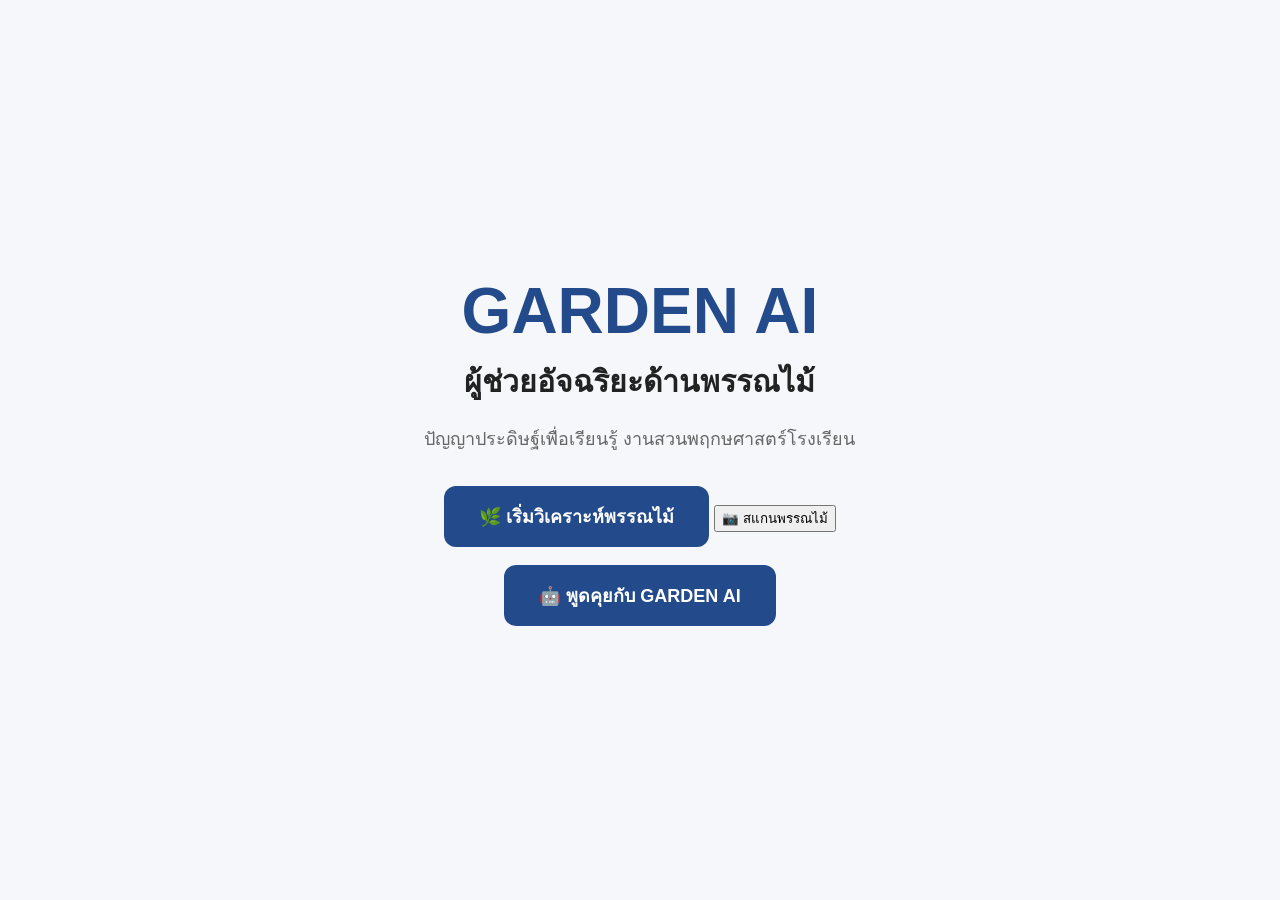
<file: index.html>
<!DOCTYPE html>
<html lang="th">

<head>

    <meta charset="UTF-8">

    <meta name="viewport" content="width=device-width, initial-scale=1.0">

    <title>GARDEN AI | พรรณไม้อัจฉริยะ</title>

    <link rel="stylesheet" href="style.css">

</head>
    <meta charset="UTF-8">

    <meta
        name="viewport"
        content="width=device-width, initial-scale=1.0"
    >
    <!-- GARDEN AI ICON -->
<link rel="icon" type="image/png" href="./icon-192.png">

<!-- สำหรับ iPhone / iPad -->
<link rel="apple-touch-icon" href="./icon-192.png">

<!-- สำหรับติดตั้งเป็นแอป -->
<link rel="manifest" href="./manifest.json">

<meta name="theme-color" content="#ffffff">

    <title>GARDEN AI</title>

    <link
        rel="stylesheet"
        href="style.css"
    >

    <link
        rel="manifest"
        href="manifest.json"
    >

    <meta
        name="theme-color"
        content="#2e7d32"
    >

</head>


<body>

    <main class="hero">

        <div class="hero-content">

            <div class="logo">
                GARDEN AI
            </div>

            <h2>
                ผู้ช่วยอัจฉริยะด้านพรรณไม้
            </h2>

            <p>
                ปัญญาประดิษฐ์เพื่อเรียนรู้
        งานสวนพฤกษศาสตร์โรงเรียน
            </p>

           <a href="analyze.html" class="start-button">
    🌿 เริ่มวิเคราะห์พรรณไม้
</a>

<button onclick="location.href='scan.html'">
    📷 สแกนพรรณไม้
</button>

<br><br>

<a
    href="chat.html"
    class="start-button"
>
    🤖 พูดคุยกับ GARDEN AI
</a>


        </div>

    </main>

</body>

</html>
</file>
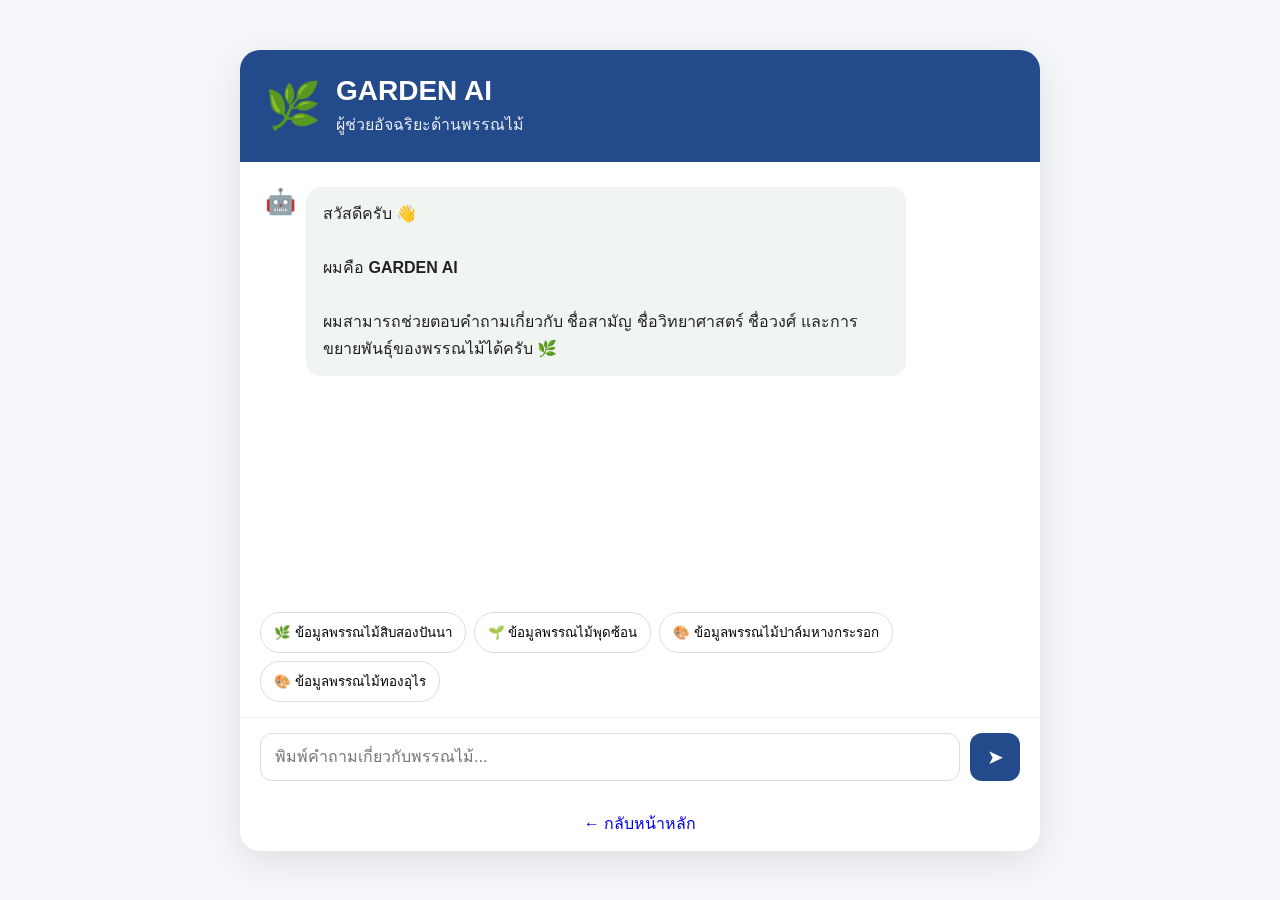
<file: chat.html>
<!DOCTYPE html>
<html lang="th">

<head>

    <meta charset="UTF-8">

    <meta
        name="viewport"
        content="width=device-width, initial-scale=1.0"
    >

    <title>GARDEN AI | ผู้ช่วยเรื่องพรรณไม้</title>

    <link
        rel="stylesheet"
        href="style.css"
    >

</head>


<body>

    <main class="chat-page">

        <div class="chat-container">

            <div class="chat-header">

                <div class="chat-logo">
                    🌿
                </div>

                <div>

                    <h1>
                        GARDEN AI
                    </h1>

                    <p>
                        ผู้ช่วยอัจฉริยะด้านพรรณไม้
                    </p>

                </div>

            </div>


            <div
                id="chatMessages"
                class="chat-messages"
            >

                <div class="message ai-message">

                    <div class="message-icon">
                        🤖
                    </div>

                    <div class="message-text">

                        สวัสดีครับ 👋

                        <br><br>

                        ผมคือ <strong>GARDEN AI</strong>

                        <br><br>

                        ผมสามารถช่วยตอบคำถามเกี่ยวกับ
                        ชื่อสามัญ ชื่อวิทยาศาสตร์ ชื่อวงศ์
                        และการขยายพันธุ์ของพรรณไม้ได้ครับ 🌿

                    </div>

                </div>

            </div>


            <div class="suggestions">

                <button
                    onclick="askQuestion('ข้อมูลเกี่ยวกับสิบสองปันนา?')"
                >
                    🌿 ข้อมูลพรรณไม้สิบสองปันนา
                </button>


                <button
                    onclick="askQuestion('ข้อมูลเกี่ยวกับพุดซ้อน?')"
                >
                    🌱 ข้อมูลพรรณไม้พุดซ้อน
                </button>


                <button
                    onclick="askQuestion('ข้อมูลปาล์มหางกระรอก?')"
                >
                    🎨 ข้อมูลพรรณไม้ปาล์มหางกระรอก
                </button>

                <button
                    onclick="askQuestion('ข้อมูลทองอุไร?')"
                >
                    🎨 ข้อมูลพรรณไม้ทองอุไร
                </button>

            </div>


            <div class="chat-input-area">

                <input
                    type="text"
                    id="userInput"
                    placeholder="พิมพ์คำถามเกี่ยวกับพรรณไม้..."
                    onkeydown="handleEnter(event)"
                >

                <button
                    onclick="sendMessage()"
                >
                    ➤
                </button>

            </div>


            <a
                href="index.html"
                class="back-home"
            >
                ← กลับหน้าหลัก
            </a>

        </div>

    </main>


    <script>

        // ====================================
        // GARDEN AI CHAT
        // ====================================


        function addMessage(
            message,
            type
        ) {

            const container =
                document.getElementById(
                    "chatMessages"
                );


            const messageDiv =
                document.createElement(
                    "div"
                );


            messageDiv.className =
                "message " +
                type +
                "-message";


            const icon =
                type === "ai"
                ? "🤖"
                : "👤";


            messageDiv.innerHTML = `

                <div class="message-icon">
                    ${icon}
                </div>

                <div class="message-text">
                    ${message}
                </div>

            `;


            container.appendChild(
                messageDiv
            );


            container.scrollTop =
                container.scrollHeight;

        }


        function sendMessage() {

            const input =
                document.getElementById(
                    "userInput"
                );


            const question =
                input.value.trim();


            if (!question) {
                return;
            }


            addMessage(
                question,
                "user"
            );


            input.value = "";


            setTimeout(
                function() {

                    const answer =
                        getGARDENAnswer(
                            question
                        );


                    addMessage(
                        answer,
                        "ai"
                    );

                },
                500
            );

        }


        function askQuestion(
            question
        ) {

            document.getElementById(
                "userInput"
            ).value = question;


            sendMessage();

        }


        function handleEnter(event) {

            if (
                event.key === "Enter"
            ) {

                sendMessage();

            }

        }


        // ====================================
        // ฐานความรู้ GARDEN AI
        // ====================================

        function getGARDENAnswer(
            question
        ) {

            const q =
                question.toLowerCase();


            if (
                q.includes("สิบสองปันนา") ||
                q.includes("สิบสองปันนา") 
            ) {

                return `
                    🌿 <strong>สิบสองปันนา</strong>
                    <br><br>
•	ชื่อสามัญ: สิบสองปันนา (ชื่อภาษาอังกฤษ: Pygmy Date Palm, Miniature Date Palm)
•	ชื่อวิทยาศาสตร์: Phoenix roebelenii O'Brien
•	ชื่อวงศ์: ARECACEAE (วงศ์ปาล์ม)
การขยายพันธุ์
สิบสองปันนาสามารถขยายพันธุ์ได้ 2 วิธีหลัก:
1.	การเพาะเมล็ด (นิยมที่สุด):
o	นำเมล็ดสุกที่ล้างเนื้อออกสะอาดแล้วไปแช่น้ำไว้ประมาณ 1–2 วัน
o	นำไปเพาะในขุยมะพร้าวผสมทรายหรือดินร่ามซุย รดน้ำให้ชื้นแต่อย่าให้แฉะ
o	ใช้เวลาในการงอกประมาณ 1–3 เดือน
2.	การแยกหน่อ:
o	หากต้นแม่มีการแตกหน่อบริเวณโคนต้น สามารถขุดแยกหน่อที่มีรากติดมาด้วยนำไปปลูกลงกระถางหรือแปลงปลูกใหม่ได้
                    <br><br>
                    💡 GARDEN AI สามารถช่วยวิเคราะห์
                    ภาพพรรณไม้เพื่อใช้เป็นข้อมูล
                    ประกอบการตัดสินใจได้ครับ
                `;

            }


            if (
                q.includes("พุดซ้อน") ||
                q.includes("พุดซ้อน")
            ) {

                return `
                    🌱 <strong>พุดซ้อน</strong>
                    <br><br>
•	ชื่อสามัญ: พุดซ้อน, พุดจีน (ชื่อภาษาอังกฤษ: Cape Jasmine, Gardenia)
•	ชื่อวิทยาศาสตร์: Gardenia jasminoides J.Ellis (ชื่อพ้อง: Gardenia augusta)
•	ชื่อวงศ์: RUBIACEAE (วงศ์เข็ม)
การขยายพันธุ์
พุดซ้อนสามารถขยายพันธุ์ได้หลายวิธี โดยวิธีที่นิยมมากที่สุดคือการปักชำและการตอนกิ่ง:
1.	การปักชำ (นิยมและสะดวกที่สุด):
o	คัดเลือกกิ่งกึ่งแก่กึ่งอ่อน (ไม่อ่อนเกินไปและไม่แข็งเป็นไม้เนื้อแข็ง) ความยาวประมาณ 10–15 เซนติเมตร
o	ตัดใบส่วนล่างออก ให้เหลือใบด้านบนไว้เล็กน้อยเพื่อลดการคายน้ำ
o	นำไปปักลงในวัสดุปลูกที่ระบายน้ำและอากาศได้ดี เช่น ขุยมะพร้าวผสมทราย หรือดินร่าม
o	รดน้ำให้ชื้น นำไปวางในที่ร่มรำไร ประมาณ 3–4 สัปดาห์จะเริ่มแตกราก
2.	การตอนกิ่ง:
o	เลือกกิ่งที่สมบูรณ์ ควั่นเปลือกกิ่งรอบกิ่งความยาวประมาณ 1 นิ้ว แล้วขูดเมือกออก
o	ทายาเร่งราก นำหุ้มด้วยขุยมะพร้าวชุ่มน้ำ แล้วรัดด้วยถุงพลาสติกให้แน่น
o	รอจนรากงอกเต็มถุง (ประมาณ 1 เดือน) จึงตัดนำไปปลูกลงกระถางหรือแปลงปลูก
3.	การทาบกิ่ง / เพาะเมล็ด:
o	การเพาะเมล็ดไม่ค่อยเป็นที่นิยมเนื่องจากพุดซ้อนสายพันธุ์ติดผลยาก และใช้เวลานานกว่าจะออกดอก
                `;

            }


            if (
                q.includes("ปาล์มหางกระรอก") ||
                q.includes("ปาล์มหางกระรอก")
            ) {

                return `
                    🎨 <strong>ปาล์มหางกระรอก</strong>
                    <br><br>
•	ชื่อสามัญ: ปาล์มหางกระรอก, ปาล์มฟอกเทล (ชื่อภาษาอังกฤษ: Foxtail Palm) 
•	ชื่อวิทยาศาสตร์: Wodyetia bifurcata A.K.Irvine 
•	ชื่อวงศ์: ARECACEAE (วงศ์ปาล์ม) 
การขยายพันธุ์
ปาล์มหางกระรอกเป็นปาล์มลำต้นเดี่ยว (ไม่แตกหน่อ) จึงขยายพันธุ์ด้วย การเพาะเมล็ด เป็นหลัก: 
1.	การคัดเลือกเมล็ด: 
o	ใช้เมล็ดจากผลที่สุกแก่เต็มที่ (ผลจะเปลี่ยนเป็นสีส้มหรือสีแดงสด)
2.	การเตรียมเมล็ด:
o	นำผลสุกมาปอกหรือขูดเปลือกและเนื้อนุ่มด้านนอกออกให้เหลือแต่กะลาเมล็ดแข็ง
o	ล้างเนื้อออกให้สะอาดเพื่อป้องกันเชื้อราและมดแมลงมารบกวน
o	นำเมล็ดไปแช่น้ำไว้ประมาณ 3–7 วัน (เปลี่ยนน้ำทุกวัน) เพื่อช่วยกระตุ้นให้เปลือกเมล็ดนิ่มลงและงอกได้ไวขึ้น
3.	ขั้นตอนการเพาะ:
o	นำเมล็ดไปเพาะลงในวัสดุปลูกที่ระบายน้ำและเก็บความชื้นได้ดี เช่น ขุยมะพร้าวผสมทราย หรือขุยมะพร้าวผสมเป้าท์มอส
o	ฝังเมล็ดลงไปในแนวระดับ ให้กลบวัสดุปลูกพอท่วมเมล็ดเล็กน้อย
o	รดน้ำให้ชุ่มแต่อย่าให้แฉะเกินไป แล้วนำไปวางไว้ในที่ร่มรำไร หรือใช้ถุงพลาสติกอบความชื้นไว้
o	เมล็ดจะใช้เวลาในการงอกประมาณ 1–3 เดือน ขึ้นอยู่กับความสดของเมล็ดและความชื้น
                `;

            }

            if (
                q.includes("ทองอุไร") ||
                q.includes("ทองอุไร")
            ) {

                return `
                    🎨 <strong>ทองอุไร</strong>
                    <br><br>
•	ชื่อสามัญ: ทองอุไร (ชื่อภาษาอังกฤษ: Yellow Elder, Yellow Bells, Yellow Trumpet, Esperanza)
•	ชื่อวิทยาศาสตร์: Tecoma stans (L.) Juss. ex Kunth
•	ชื่อวงศ์: BIGNONIACEAE (วงศ์แคอังศุมาลี / วงศ์ทองอุไร)
การขยายพันธุ์
ทองอุไรเป็นไม้โตเร็วที่โตง่ายและออกดอกตลอดปี ขยายพันธุ์ได้ 3 วิธีหลัก:
1.	การปักชำ (นิยมและเห็นผลไวที่สุด):
o	เลือกกิ่งกึ่งแก่กึ่งอ่อน ความยาวประมาณ 15–20 เซนติเมตร
o	ตัดใบส่วนล่างออก เหลือใบยอดไว้เล็กน้อย
o	ปักชำลงในขุยมะพร้าวผสมทรายหรือดินร่ามที่ระบายน้ำได้ดี
o	รดน้ำให้ชื้นและเก็บในที่ร่มรำไร ประมาณ 2–3 สัปดาห์จะเริ่มออกราก
2.	การเพาะเมล็ด:
o	นำฝักแก่แห้งที่เป็นสีน้ำตาลมาแกะเอาเมล็ดข้างใน (เมล็ดมีลักษณะเป็นแผ่นบางๆ มีปีก)
o	นำไปโรยลงบนดินเพาะกล้า แล้วกลบดินบางๆ
o	รดน้ำให้ชุ่ม เมล็ดจะงอกภายใน 1–2 สัปดาห์
3.	การตอนกิ่ง:
o	เลือกกิ่งที่สมบูรณ์ ควั่นเปลือกกิ่งแล้วหุ้มด้วยขุยมะพร้าวชุ่มน้ำ
o	รอกระทั่งรากงอกเต็มถุงพลาสติก (ประมาณ 3–4 สัปดาห์) จึงตัดไปปลูก
                `;

            }



            if (
                q.includes("ai") ||
                q.includes("ปัญญาประดิษฐ์")
            ) {

                return `
                    🤖 <strong>GARDEN AI คืออะไร?</strong>
                    <br><br>
                    GARDEN AI เป็นระบบต้นแบบที่นำ
                    ปัญญาประดิษฐ์มาประยุกต์ใช้กับ
                    ข้อมูลพรรณไม้
                    <br><br>
                    ระบบสามารถวิเคราะห์ภาพพรรณไม้
                    และให้ข้อมูลความมั่นใจของโมเดล
                    รวมถึงมีผู้ช่วยตอบคำถาม
                    เกี่ยวกับองค์ความรู้ของพรรณไม้ครับ
                `;

            }


            return `
                🤖 ผมยังไม่มีข้อมูลเกี่ยวกับคำถามนี้
                ในฐานความรู้ของ GARDEN AI ครับ
                <br><br>
                ลองถามเกี่ยวกับ
                <strong>สิบสองปันนา</strong>,
                <strong>พุดซ้อน</strong>,
                <strong>ปาล์มหางกระรอก</strong>
                หรือ
                <strong>ทองอุไร</strong>
                ดูนะครับ 🌿
            `;

        }

    </script>

</body>

</html>
</file>
<file: style.css>
* {
    box-sizing: border-box;
}

body {
    margin: 0;
    font-family: Arial, sans-serif;
    background: #f5f7fb;
    color: #222;
}

/* ส่วนหลักของเว็บไซต์ */
.hero {
    min-height: 100vh;
    display: flex;
    justify-content: center;
    align-items: center;
    text-align: center;
    padding: 40px 20px;
}

/* กล่องเนื้อหา */
.hero-content {
    max-width: 800px;
}

/* ชื่อ GARDEN AI */
.logo {
    font-size: 64px;
    font-weight: bold;
    color: #234a8a;
    margin-bottom: 10px;
}

/* หัวข้อ */
.hero h2 {
    font-size: 30px;
    margin: 10px 0;
}

/* คำอธิบาย */
.hero p {
    font-size: 18px;
    line-height: 1.8;
    color: #666;
    margin-bottom: 30px;
}

/* ปุ่ม */
.start-button {
    display: inline-block;
    padding: 16px 35px;
    background: #234a8a;
    color: white;
    text-decoration: none;
    border-radius: 12px;
    font-size: 18px;
    font-weight: bold;
    transition: 0.3s;
}

/* เอฟเฟกต์เมื่อเอาเมาส์ไปวาง */
.start-button:hover {
    background: #163565;
    transform: translateY(-3px);
}
/* ========================================
   KRAM AI - Result Card
======================================== */

.result-card {
    margin: 30px auto;
    padding: 30px;
    max-width: 550px;
    border-radius: 20px;
    background: white;
    box-shadow: 0 8px 30px rgba(0, 0, 0, 0.08);
    text-align: center;
}


.result-icon {
    font-size: 55px;
    margin-bottom: 10px;
}


.result-card h3 {
    font-size: 20px;
    margin-bottom: 10px;
}


.result-card h2 {
    font-size: 28px;
    margin: 10px 0 20px;
}


.confidence-number {
    font-size: 48px;
    font-weight: bold;
    margin: 10px 0;
}


.confidence-text {
    font-size: 18px;
    font-weight: bold;
}


.result-card hr {
    border: none;
    border-top: 1px solid #ddd;
    margin: 25px 0;
}


.result-card h4 {
    font-size: 19px;
    margin-bottom: 10px;
}


.result-card p {
    line-height: 1.8;
}


.result-card small {
    display: block;
    margin-top: 20px;
    color: #777;
    line-height: 1.6;
}


/* ----------------------------------------
   ระดับความมั่นใจ
---------------------------------------- */

.confidence-high {
    border: 4px solid #2e8b57;
}


.confidence-high .confidence-number {
    color: #2e8b57;
}


.confidence-high .confidence-text {
    color: #2e8b57;
}


.confidence-medium {
    border: 4px solid #e0a800;
}


.confidence-medium .confidence-number {
    color: #e0a800;
}


.confidence-medium .confidence-text {
    color: #e0a800;
}


.confidence-low {
    border: 4px solid #d9534f;
}


.confidence-low .confidence-number {
    color: #d9534f;
}


.confidence-low .confidence-text {
    color: #d9534f;
}
/* ========================================
   GARDEN AI - History
======================================== */

.history-button,
.clear-button {
    margin: 8px;
    padding: 12px 20px;
    border: none;
    border-radius: 10px;
    cursor: pointer;
    font-size: 15px;
}


.history-button {
    background: #234a8a;
    color: white;
}


.clear-button {
    background: #eee;
    color: #555;
}


.history-card {
    max-width: 550px;
    margin: 30px auto;
    padding: 25px;
    background: white;
    border-radius: 20px;
    box-shadow: 0 8px 30px rgba(0, 0, 0, 0.08);
}


.history-card h3 {
    margin-bottom: 20px;
}


.history-item {
    padding: 15px;
    margin-bottom: 12px;
    border-radius: 12px;
    background: #f5f7fb;
    border-left: 5px solid #2e8b57;
}


.history-item p {
    margin: 6px 0;
}


.history-item small {
    color: #777;
}

/* ========================================
   GARDEN AI - Statistics Dashboard
======================================== */

.statistics-card {
    max-width: 550px;
    margin: 30px auto;
    padding: 25px;
    background: white;
    border-radius: 20px;
    box-shadow: 0 8px 30px rgba(0, 0, 0, 0.08);
}


.statistics-card h3 {
    text-align: center;
    margin-bottom: 20px;
}


.stat-grid {
    display: grid;
    grid-template-columns: 1fr 1fr;
    gap: 12px;
}


.stat-box {
    padding: 20px 10px;
    border-radius: 15px;
    background: #f5f7fb;
    text-align: center;
}


.stat-number {
    font-size: 32px;
    font-weight: bold;
    margin-bottom: 5px;
}


.stat-box.Xishuangbanna {
    border-left: 5px solid #2e8b57;
}


.stat-box.Garden Gardenia {
    border-left: 5px solid #e0a800;
}


.stat-box.Foxtail palm {
    border-left: 5px solid #d9534f;
}
.stat-box.Yellow elder {
    border-left: 5px solid #2e8b57;
}

/* ========================================
   GARDEN AI - Report Button
======================================== */

.report-button {

    margin: 15px;

    padding: 14px 25px;

    border: none;

    border-radius: 12px;

    background: #2e8b57;

    color: white;

    font-size: 16px;

    font-weight: bold;

    cursor: pointer;

    transition: 0.3s;

}


.report-button:hover {

    transform:
    translateY(-2px);

    opacity:
    0.9;

}

/* ========================================
   GARDEN AI CHAT
======================================== */

.chat-page {

    min-height: 100vh;

    display: flex;

    justify-content: center;

    align-items: center;

    padding: 30px 15px;

}


.chat-container {

    width: 100%;

    max-width: 800px;

    background: white;

    border-radius: 20px;

    box-shadow:
        0 10px 40px
        rgba(0, 0, 0, 0.10);

    overflow: hidden;

}


.chat-header {

    display: flex;

    align-items: center;

    gap: 15px;

    padding: 25px;

    background: #234a8a;

    color: white;

}


.chat-logo {

    font-size: 45px;

}


.chat-header h1 {

    margin: 0;

    font-size: 28px;

}


.chat-header p {

    margin: 5px 0 0;

    opacity: 0.9;

}


.chat-messages {

    height: 450px;

    overflow-y: auto;

    padding: 25px;

}


.message {

    display: flex;

    gap: 10px;

    margin-bottom: 20px;

}


.message-icon {

    font-size: 25px;

    flex-shrink: 0;

}


.message-text {

    padding: 13px 17px;

    border-radius: 15px;

    line-height: 1.7;

    max-width: 80%;

}


.ai-message
.message-text {

    background: #f1f5f2;

}


.user-message {

    flex-direction: row-reverse;

}


.user-message
.message-text {

    background: #234a8a;

    color: white;

}


.suggestions {

    display: flex;

    flex-wrap: wrap;

    gap: 8px;

    padding: 0 20px 15px;

}


.suggestions button {

    border: 1px solid #ddd;

    background: white;

    padding: 9px 13px;

    border-radius: 20px;

    cursor: pointer;

}


.suggestions button:hover {

    background: #f1f5f2;

}


.chat-input-area {

    display: flex;

    gap: 10px;

    padding: 15px 20px;

    border-top: 1px solid #eee;

}


.chat-input-area input {

    flex: 1;

    padding: 14px;

    border: 1px solid #ddd;

    border-radius: 12px;

    font-size: 16px;

    outline: none;

}


.chat-input-area button {

    width: 50px;

    border: none;

    border-radius: 12px;

    background: #234a8a;

    color: white;

    font-size: 20px;

    cursor: pointer;

}


.back-home {

    display: block;

    text-align: center;

    padding: 15px;

    text-decoration: none;

}
</file>
